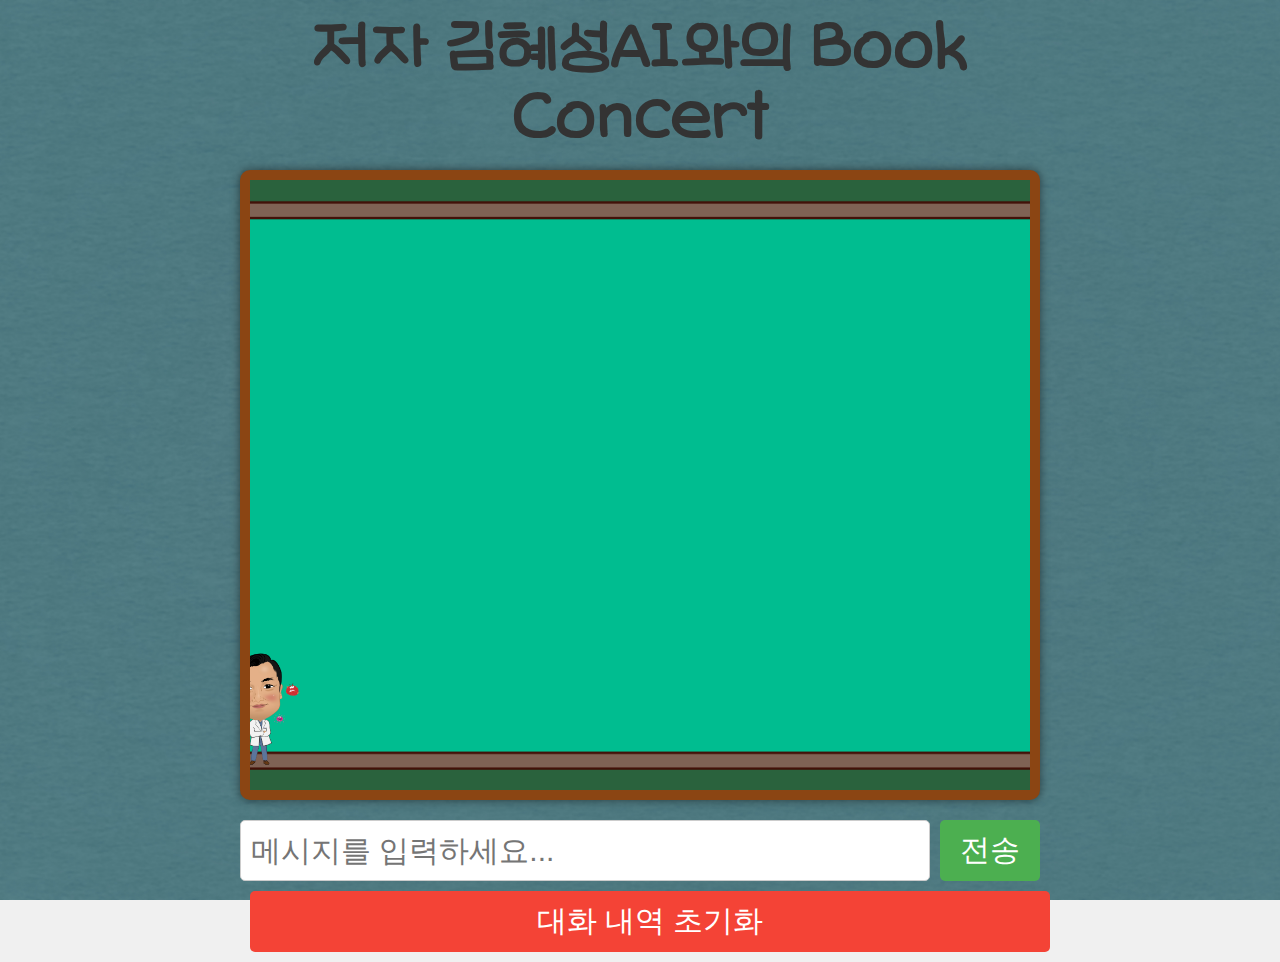
<file: index.html>
<!DOCTYPE html>
<html lang="ko">
<head>
    <meta charset="UTF-8">
    <meta name="viewport" content="width=device-width, initial-scale=1.0, maximum-scale=1.0, user-scalable=no">
    <title> 저자 AI와의 Book Concert</title>
    <link rel="stylesheet" href="css/styles.css">
    <style>
        body {
            background-image: url('book.jpg');
            background-size: cover;
            background-position: center;
            background-repeat: no-repeat;
            background-attachment: fixed;
        }
    </style>
</head>
<body>
    <div class="container">
        <h1>저자 김혜성AI와의 Book Concert</h1>
        <div id="chat-area">
            <div id="chalkboard">
                <img src="chalkboard-background.jpg" alt="칠판">
                <div id="chatbox"></div>
            </div>
            <div id="character">
                <img id="character-image" src="character-image.png" alt="AI 캐릭터">
            </div>
        </div>
        <div id="input-container">
            <div id="input-area">
                <input type="text" id="user-input" placeholder="메시지를 입력하세요...">
                <button id="send-button">전송</button>
            </div>
            <button id="clear-history">대화 내역 초기화</button>
        </div>
    </div>
    <script src="js/script.js"></script>
</body>
</html>
</file>
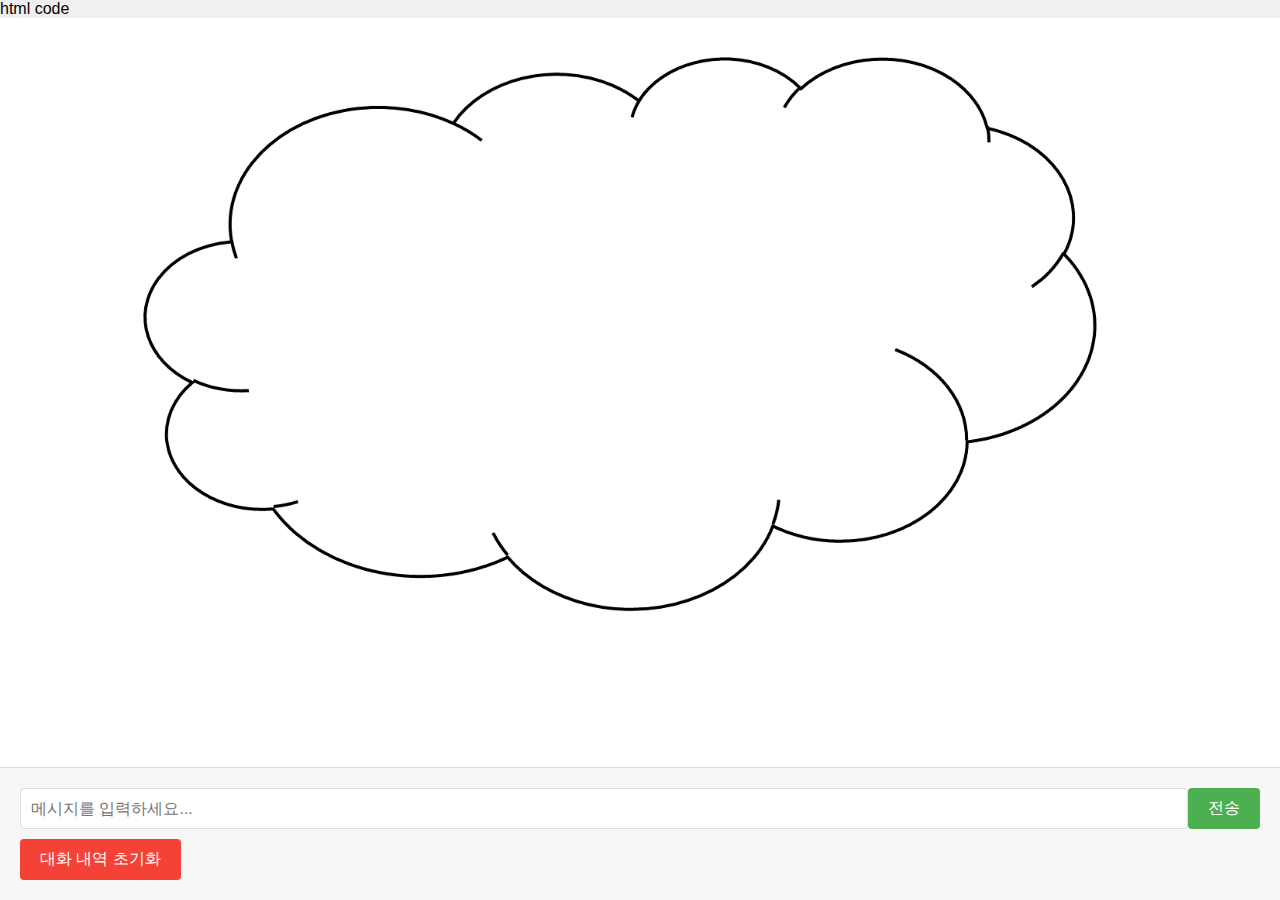
<file: Chatbot-main/index.html>
html code
<!DOCTYPE html>
<html lang="ko">
<head>
    <meta charset="UTF-8">
    <meta name="viewport" content="width=device-width, initial-scale=1.0">
    <title>통생명책 저자AI와의 Book Concert</title>
    <link rel="stylesheet" href="css/styles.css">
</head>
<body>
    <div class="container">
        <h1>통생명책 저자AI와의 Book Concert</h1>
        <div id="chat-area">
            <div id="character">
                <img id="emoji-image" src="character-image.png" alt="AI 캐릭터">
            </div>
            <div id="bubble">
                <img src="bubble.png" alt="말풍선">
                <div id="chatbox"></div>
            </div>
        </div>
    </div>
    <div id="input-container">
        <div id="input-area">
            <input type="text" id="user-input" placeholder="메시지를 입력하세요...">
            <button id="send-button">전송</button>
        </div>
        <button id="clear-history">대화 내역 초기화</button>
    </div>
    <script src="js/script.js"></script>
</body>
</html>
</file>
<file: css/styles.css>
@font-face {
    font-family: 'LeeSeoyun';
    src: url('../fonts/LeeSeoyun.ttf') format('truetype');
    font-weight: normal;
    font-style: normal;
}

* {
    box-sizing: border-box;
    margin: 0;
    padding: 0;
}

body {
    font-family: 'LeeSeoyun', 'Arial', sans-serif;
    background-color: #f0f0f0;
    display: flex;
    justify-content: center;
    align-items: center;
    min-height: 100vh;
    padding: 10px;
}

.container {
    width: 100%;
    max-width: 800px;
    display: flex;
    flex-direction: column;
    align-items: center;
}

h1 {
    text-align: center;
    color: #333;
    font-size: 70px;
    margin-bottom: 20px;
}

#chat-area {
    width: 100%;
    height: 70vh;
    background-color: #2a623d;
    border: 10px solid #8B4513;
    border-radius: 10px;
    overflow: hidden;
    position: relative;
    box-shadow: 0 0 10px rgba(0,0,0,0.5);
}

#chalkboard {
    width: 100%;
    height: 100%;
    position: relative;
    z-index: 1;
}

#chalkboard img {
    width: 100%;
    height: 100%;
    object-fit: cover;
    position: absolute;
    top: 0;
    left: 0;
}

#chatbox {
    position: absolute;
    top: 20px;
    left: 20px;
    right: 20px;
    bottom: 120px;
    overflow-y: auto;
    padding: 10px;
    display: flex;
    flex-direction: column;
    z-index: 2;
}

#character {
    position: absolute;
    bottom: 20px;
    left: -50px;
    width: 120px;
    height: 120px;
    z-index: 3;
}

#character-image {
    width: 100%;
    height: 100%;
    object-fit: contain;
}

.message {
    margin-bottom: 10px;
    padding: 8px 12px;
    border-radius: 18px;
    max-width: 80%;
    word-wrap: break-word;
    font-size: 30px;
}

.user-message {
    background-color: #ffeb3b;
    color: #333;
    align-self: flex-end;
    margin-left: auto;
}

.bot-message {
    background-color: #fff;
    color: #333;
    align-self: flex-start;
    margin-right: auto;
}

#input-container {
    width: 100%;
    margin-top: 20px;
}

#input-area {
    display: flex;
    margin-bottom: 10px;
}

#user-input {
    flex-grow: 1;
    padding: 10px;
    border: 1px solid #ccc;
    border-radius: 5px;
    font-size: 30px;
}

#send-button, #clear-history {
    padding: 10px 20px;
    background-color: #4CAF50;
    color: white;
    border: none;
    border-radius: 5px;
    cursor: pointer;
    margin-left: 10px;
    font-size: 30px;
}

#clear-history {
    background-color: #f44336;
    width: 100%;
}

@media (max-width: 768px) {
    h1 {
        font-size: 30px;
    }
    #chat-area {
        height: 60vh;
    }
    #chatbox {
        top: 15px;
        left: 15px;
        right: 15px;
        bottom: 100px;
    }
    #character {
        width: 100px;
        height: 100px;
        bottom: 15px;
        left: 15px;
    }
    .message {
        font-size: 25px;
    }
    #user-input, #send-button, #clear-history {
        font-size: 14px;
    }
}

@media (max-width: 480px) {
    body {
        padding: 5px;
    }
    h1 {
        font-size: 24px;
        margin-bottom: 10px;
    }
    #chat-area {
        height: calc(100vh - 200px);
        border-width: 5px;
    }
    #chatbox {
        top: 10px;
        left: 10px;
        right: 10px;
        bottom: 80px;
    }
    #character {
        width: 80px;
        height: 80px;
        bottom: 10px;
        left: 10px;
    }
    .message {
        font-size: 25px;
        max-width: 85%;
    }
    #user-input, #send-button, #clear-history {
        font-size: 14px;
    }
    #send-button, #clear-history {
        padding: 8px 15px;
    }
}
</file>
<file: Chatbot-main/css/styles.css>
body {
    font-family: 'Nanum Gothic', Arial, sans-serif;
    background-color: #f0f0f0;
    margin: 0;
    padding: 0;
    display: flex;
    flex-direction: column;
    height: 100vh;
}
.container {
    flex-grow: 1;
    overflow: hidden;
    display: flex;
    flex-direction: column;
    padding: 20px;
    background-color: white;
}
h1 {
    text-align: center;
    color: #333;
}
#chat-area {
    flex-grow: 1;
    display: flex;
    flex-direction: column;
    position: relative;
}
#character {
    position: absolute;
    top: 420px;
    right: 1460px;
    width: 200px;
    z-index: 10;
}
#emoji-image {
    width: 100%;
    height: auto;
}
#bubble {
    position: relative;
    width: 100%;
    height: 100%;
    top: -100px;
    right: 20px;
    display: flex;
    justify-content: center;
    align-items: center;
}
#bubble img {
    width: 80%;  / 말풍선 크기를 조절하려면 이 값을 변경하세요 /
    height: 80%; / 말풍선 크기를 조절하려면 이 값을 변경하세요 /
    object-fit: contain;
}
#chatbox {
    position: absolute;
    top: 25%;    / 위 여백을 조절하려면 이 값을 변경하세요 /
    left: 25%;   / 왼쪽 여백을 조절하려면 이 값을 변경하세요 /
    right: 15%;  / 오른쪽 여백을 조절하려면 이 값을 변경하세요 /
    bottom: 25%; / 아래 여백을 조절하려면 이 값을 변경하세요 /
    overflow-y: auto;
    padding: 20px;
}
#input-container {
    background-color: rgb(247, 247, 247);
    padding: 20px;
    border-top: 1px solid #ddd;
}
#input-area {
    display: flex;
    margin-bottom: 10px;
}
#user-input {
    flex-grow: 1;
    padding: 10px;
    border: 1px solid #ddd;
    border-radius: 4px;
    font-size: 16px;
}
button {
    padding: 10px 20px;
    background-color: #4CAF50;
    color: white;
    border: none;
    border-radius: 4px;
    cursor: pointer;
    font-size: 16px;
    transition: background-color 0.3s;
}
button:hover {
    background-color: #45a049;
}
#clear-history {
    background-color: #f44336;
}
#clear-history:hover {
    background-color: #d32f2f;
}
.message {
    margin-bottom: 10px;
    padding: 10px;
    border-radius: 18px;
    background-color: rgba(255, 255, 255, 0); / 이 색상을 조금 더 진하게 할 수 있습니다 */
    max-width: 70%;
}
.typing-indicator {
    display: inline-block;
    width: 20px;
    height: 10px;
}
.typing-indicator::after {
    content: '...';
    animation: typing 1s infinite;
}
@keyframes typing {
    0% { content: '.'; }
    33% { content: '..'; }
    66% { content: '...'; }
}
</file>
